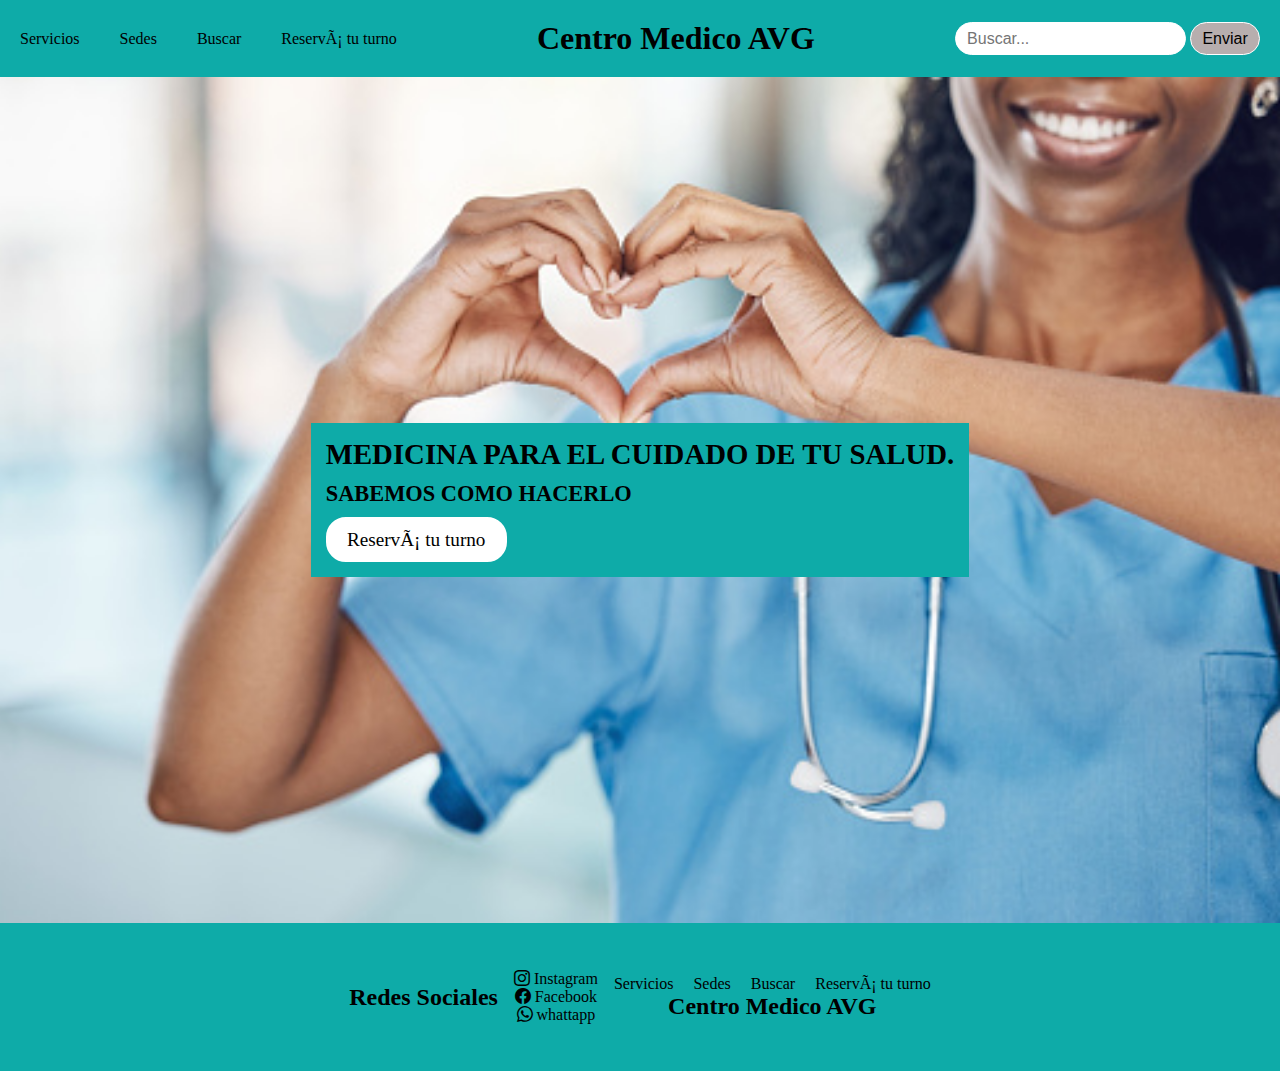
<file: index.html>
<!DOCTYPE html>
<html lang="es">

<head>
    <meta charset="=UTF-8">
    <meta http-equiv="X-UA-Compatible" content="IE=edge">
    <meta name="viewport" content="width=device-width, initial-scale=1.0">

    <link href="https://cdn.jsdelivr.net/npm/bootstrap@5.1.3/dist/css/bootstrap.min.css" rel="stylesheet"
        integrity="sha384-1BmE4kWBq78iYhFldvKuhfTAU6auU8tT94WrHftjDbrCEXSU1oBoqyl2QvZ6jIW3" crossorigin="anonymous">

    <link rel="stylesheet" href="https://cdn.jsdelivr.net/npm/bootstrap-icons@1.10.3/font/bootstrap-icons.css">
    <link rel="stylesheet" href="./css/style.css">

    <meta name="description" content="La mejor atencion para tu salud">

    <title> Centro Medico AVG </title>

</head>

<body>
    <header class="header">
        <nav class="header-nav">
            <ul class="header-list">
                <li class="list-item">
                    <a href="./pages/servicios.html">Servicios</a>
                </li>
                <li class="list-item">
                    <a href="./pages/sedes.html">Sedes</a>
                </li>
                <li class="list-item">
                    <a href="./pages/buscar.html">Buscar</a>
                </li>
                <li class="list-item">
                    <a href="./pages/reservar-turno.html">Reservá tu turno</a>
                </li>
            </ul>
        </nav>
        <div class="header-title">
            <h1 class="h1">Centro Medico AVG</h1>
        </div>
        <form action="" class="header-form">
            <input type="search" name="search" class="search-header" placeholder="Buscar...">
            <input type="submit" class="btn-header" value="Enviar">
        </form>
    </header>
    <header class="header-hamb">
        <!-- Menu hamburguesa -->
        <div class="header-hamb-title">
            <h1 class="h1">Centro Medico AVG</h1>
        </div>
        <div class="collapse" id="navbarToggleExternalContent">
            <div class="header-hamb-nav p-4">
                <!-- bg-dark -->
                <span class="text-muted">
                    <ul class="header-list">
                        <li class="list-item">
                            <a href="./pages/servicios.html">Servicios</a>
                        </li>
                        <li class="list-item">
                            <a href="./pages/sedes.html">Sedes</a>
                        </li>
                        <li class="list-item">
                            <a href="./pages/buscar.html">Buscar</a>
                        </li>
                        <li class="list-item">
                            <a href="./pages/reservar-turno.html">Reservá tu turno</a>
                        </li>
                    </ul>
                </span>
            </div>
        </div>
        <nav class="navbar navbar-dark header-hamb-nav">
            <!-- bg-dark -->
            <div class="container-fluid">
                <button class="navbar-toggler" type="button" data-bs-toggle="collapse"
                    data-bs-target="#navbarToggleExternalContent" aria-controls="navbarToggleExternalContent"
                    aria-expanded="false" aria-label="Toggle navigation">
                    <span class="navbar-toggler-icon"></span>
                </button>
            </div>
        </nav>

        <!--  -->
    </header>

    <main>
        <section class="portada-index">
            <div class="portada-texto">
                <h2 class="portada-h2">MEDICINA PARA EL CUIDADO DE TU SALUD.</h2>
                <h3 class="portada-h3">SABEMOS COMO HACERLO</h3>
                <a href="./pages/reservar-turno.html" class="btn">Reservá tu turno</a>
                <!-- <input type="submit" value="Reservá tu turno"> -->
            </div>
        </section>

    </main>

    <footer>
        <div class="footer-redes">
            <h4>Redes Sociales</h4>
            <div class="footer-redes-items">
                <ul>
                    <li>
                        <a href="https://www.google.com/" target="_blank">
                            <i class="bi bi-instagram"></i>
                            Instagram
                        </a>
                    </li>
                    <li>
                        <i class="bi bi-facebook"></i>
                        Facebook
                    </li>
                    <li>
                        <i class="bi bi-whatsapp"></i>
                        whattapp
                    </li>
                </ul>
            </div>
            <div>
                <ul class="header-list">
                    <li class="list-item">
                        <a href="./pages/servicios.html">Servicios</a>
                    </li>
                    <li class="list-item">
                        <a href="./pages/sedes.html">Sedes</a>
                    </li>
                    <li class="list-item">
                        <a href="./pages/buscar.html">Buscar</a>
                    </li>
                    <li class="list-item">
                        <a href="./pages/reservar-turno.html">Reservá tu turno</a>
                    </li>
                </ul>
                <h4 class="h4"><a href="../index.html">Centro Medico AVG</a></h4>
            </div>
        </div>
    </footer>

    <script src="https://cdn.jsdelivr.net/npm/bootstrap@5.1.3/dist/js/bootstrap.bundle.min.js"
        integrity="sha384-ka7Sk0Gln4gmtz2MlQnikT1wXgYsOg+OMhuP+IlRH9sENBO0LRn5q+8nbTov4+1p"
        crossorigin="anonymous"></script>
</body>

</html>
</file>
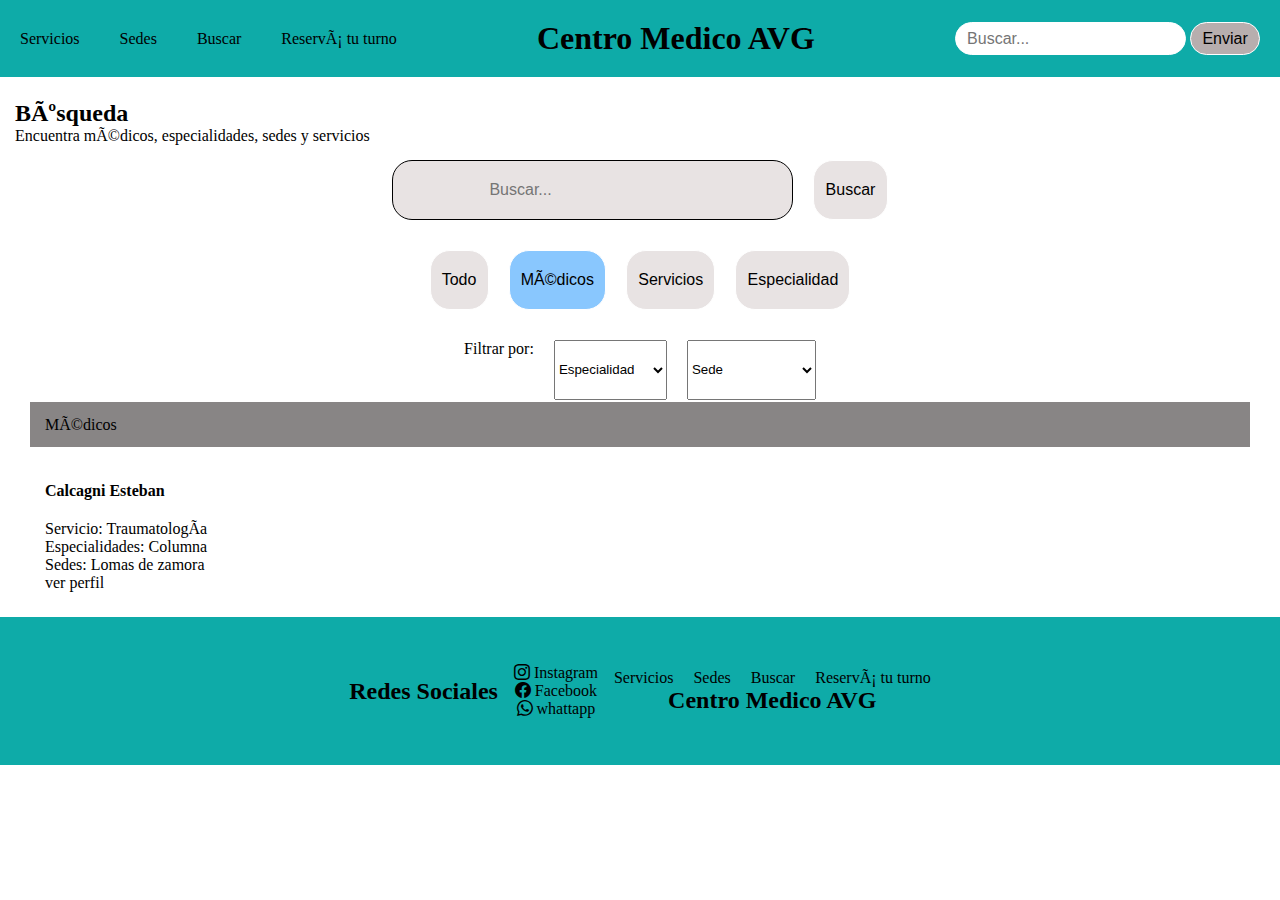
<file: pages/buscar.html>
<!DOCTYPE html>
<html lang="es">

<head>
    <meta charset="=UTF-8">
    <meta http-equiv="X-UA-Compatible" content="IE=edge">
    <meta name="viewport" content="width=device-width, initial-scale=1.0">
    <link rel="stylesheet" href="https://cdn.jsdelivr.net/npm/bootstrap-icons@1.10.3/font/bootstrap-icons.css">
    <link href="https://cdn.jsdelivr.net/npm/bootstrap@5.1.3/dist/css/bootstrap.min.css" rel="stylesheet"
        integrity="sha384-1BmE4kWBq78iYhFldvKuhfTAU6auU8tT94WrHftjDbrCEXSU1oBoqyl2QvZ6jIW3" crossorigin="anonymous">

    <link rel="stylesheet" href="../css/style.css">
    <meta name="description" content="Busca el especialista que necesitas">
    <title> Centro Medico AVG|Buscar</title>

</head>

<body>
    <header class="header">
        <nav class="header-nav">
            <ul class="header-list">
                <li class="list-item">
                    <a href="./servicios.html">Servicios</a>
                </li>
                <li class="list-item">
                    <a href="./sedes.html">Sedes</a>
                </li>
                <li class="list-item">
                    <a href="./buscar.html">Buscar</a>
                </li>
                <li class="list-item">
                    <a href="./reservar-turno.html">Reservá tu turno</a>
                </li>
            </ul>
        </nav>
        <div class="header-title">
            <!-- <h1 class="h1">Centro Medico AVG</h1> -->
            <h1 class="h1"><a href="../index.html">Centro Medico AVG</a></h1>
        </div>
        <form action="" class="header-form">
            <input type="search" name="search" class="search-header" placeholder="Buscar...">
            <input type="submit" class="btn-header" value="Enviar">
        </form>
    </header>
    <header class="header-hamb">
        <!-- Menu hamburguesa -->
        <div class="header-hamb-title">
            <!-- <h1 class="h1">Centro Medico AVG</h1> -->
            <h1 class="h1"><a href="../index.html">Centro Medico AVG</a></h1>
        </div>
        <div class="collapse" id="navbarToggleExternalContent">
            <div class="header-hamb-nav p-4">
                <!-- bg-dark -->
                <span class="text-muted">
                    <ul class="header-list">
                        <li class="list-item">
                            <a href="./servicios.html">Servicios</a>
                        </li>
                        <li class="list-item">
                            <a href="./sedes.html">Sedes</a>
                        </li>
                        <li class="list-item">
                            <a href="./buscar.html">Buscar</a>
                        </li>
                        <li class="list-item">
                            <a href="./reservar-turno.html">Reservá tu turno</a>
                        </li>
                    </ul>
                </span>
            </div>
        </div>
        <nav class="navbar navbar-dark header-hamb-nav">
            <!-- bg-dark -->
            <div class="container-fluid">
                <button class="navbar-toggler" type="button" data-bs-toggle="collapse"
                    data-bs-target="#navbarToggleExternalContent" aria-controls="navbarToggleExternalContent"
                    aria-expanded="false" aria-label="Toggle navigation">
                    <span class="navbar-toggler-icon"></span>
                </button>
            </div>
        </nav>

        <!--  -->
    </header>

    <main>
        <section class="flex-container1-bus">
            <h2>Búsqueda</h2>
            <div>
                Encuentra médicos, especialidades, sedes y servicios
            </div>
            <section class="flex-container-bus">
                <input type="text" class="search-bus" placeholder="Buscar..." value="">
                <input type="submit" class="btn-bus" value="Buscar">
            </section>

            <section class="flex-container-tema">
                <button class="btn-bus">Todo</button>
                <button class="btn-bus btn-sel">Médicos</button>
                <button class="btn-bus">Servicios</button>
                <button class="btn-bus">Especialidad</button>
            </section>

            <section class="flex-container-tema-pie">
                <span>Filtrar por:</span>
                <select>
                    <option>Especialidad</option>
                    <option value="Traumatología">Traumatología</option>
                    <option value="Diagnostico">Diagnóstico</option>
                    <option value="Nutricion">Nutrición</option>
                    <option value="Kinesiologia">Kinesiología</option>
                    <option value="Cardiología">Cardiología</option>
                </select>
                <select>
                    <option>Sede</option>
                    <option value="Traumatología">Barrio Norte</option>
                    <option value="Diagnostico">Belgrano</option>
                    <option value="Nutricion">Lomas de zamora</option>
                    <option value="Kinesiologia">Canning</option>
                </select>
            </section>

            <section class="flex-container-medico">

                <div class="barra-titulo">Médicos
                    <!-- <span>Médicos</span> -->
                    <!-- <img src="/icons/arrow-down.svg" class="rotate rotate-down"> -->
                </div>
                <!-- </section> -->
                <section class="flex-container-medico-det">
                    <h4>
                        Calcagni Esteban
                    </h4>
                    <div>
                        <div><span>Servicio:</span>
                            <span>Traumatología</span>
                        </div>
                        <div><span>Especialidades:</span>
                            <span>Columna</span>
                        </div>
                        <div><span>Sedes:</span>
                            <span>Lomas de zamora</span>
                        </div>
                        <div><a data-v-56c3e2ae="" href="/profesional/calcagni-esteban/">
                                ver perfil</a>
                        </div>
                </section>
                <!-- <section class="flex-container-medico-pie">
                    <div>
                        Encuentra médicos, especialidades, sedes y servicios
                    </div>
                    <div>
                        <img src="../img/search.png" alt="30px">
                    </div>
                </section> -->
            </section>
        </section>

    </main>
    <footer>
        <div class="footer-redes">
            <h4>Redes Sociales</h4>
            <div class="footer-redes-items">
                <ul>
                    <li>
                        <a href="https://www.google.com/" target="_blank">
                            <i class="bi bi-instagram"></i>
                            Instagram
                        </a>
                    </li>
                    <li>
                        <i class="bi bi-facebook"></i>
                        Facebook
                    </li>
                    <li>
                        <i class="bi bi-whatsapp"></i>
                        whattapp
                    </li>
                </ul>
            </div>
            <div>
                <ul class="header-list">
                    <li class="list-item">
                        <a href="./servicios.html">Servicios</a>
                    </li>
                    <li class="list-item">
                        <a href="./sedes.html">Sedes</a>
                    </li>
                    <li class="list-item">
                        <a href="./buscar.html">Buscar</a>
                    </li>
                    <li class="list-item">
                        <a href="./reservar-turno.html">Reservá tu turno</a>
                    </li>
                </ul>
                <h4 class="h4"><a href="../index.html">Centro Medico AVG</a></h4>
            </div>
        </div>
    </footer>

    <script src="https://cdn.jsdelivr.net/npm/bootstrap@5.1.3/dist/js/bootstrap.bundle.min.js"
        integrity="sha384-ka7Sk0Gln4gmtz2MlQnikT1wXgYsOg+OMhuP+IlRH9sENBO0LRn5q+8nbTov4+1p"
        crossorigin="anonymous"></script>
</body>

</html>
</file>
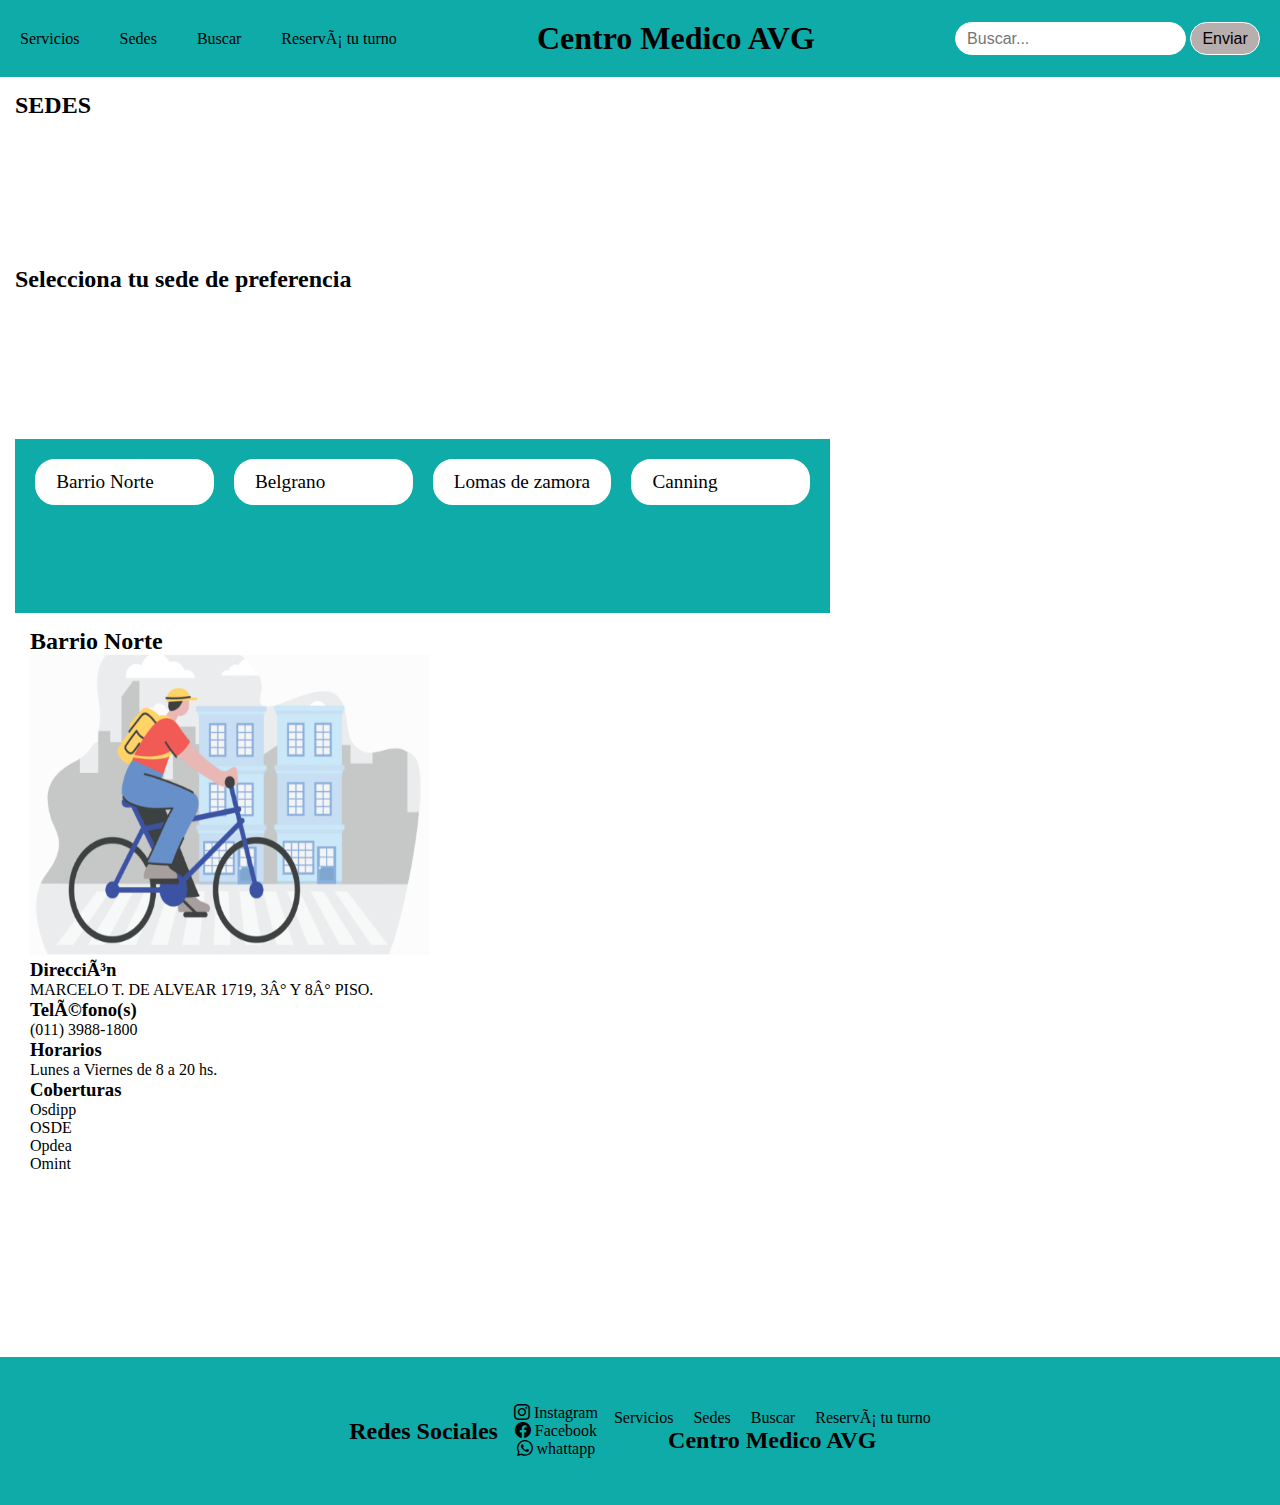
<file: pages/sedes.html>
<!DOCTYPE html>
<html lang="es">

<head>
    <meta charset="=UTF-8">
    <meta http-equiv="X-UA-Compatible" content="IE=edge">
    <meta name="viewport" content="width=device-width, initial-scale=1.0">
    <link rel="stylesheet" href="https://cdn.jsdelivr.net/npm/bootstrap-icons@1.10.3/font/bootstrap-icons.css">

    <link href="https://cdn.jsdelivr.net/npm/bootstrap@5.1.3/dist/css/bootstrap.min.css" rel="stylesheet"
        integrity="sha384-1BmE4kWBq78iYhFldvKuhfTAU6auU8tT94WrHftjDbrCEXSU1oBoqyl2QvZ6jIW3" crossorigin="anonymous">

    <link rel="stylesheet" href="../css/style.css">
    <meta name="description" content="Busca la sede mas cercana a tu doicilio">

    <!-- <link href="https://cdn.jsdelivr.net/npm/bootstrap@5.1.3/dist/css/bootstrap.min.css" rel="stylesheet"
        integrity="sha384-1BmE4kWBq78iYhFldvKuhfTAU6auU8tT94WrHftjDbrCEXSU1oBoqyl2QvZ6jIW3" crossorigin="anonymous"> -->

    <title> Centro Medico AVG|Sedes</title>

</head>

<body>
    <header class="header">
        <nav class="header-nav">
            <ul class="header-list">
                <li class="list-item">
                    <a href="./servicios.html">Servicios</a>
                </li>
                <li class="list-item">
                    <a href="./sedes.html">Sedes</a>
                </li>
                <li class="list-item">
                    <a href="./buscar.html">Buscar</a>
                </li>
                <li class="list-item">
                    <a href="./reservar-turno.html">Reservá tu turno</a>
                </li>
            </ul>
        </nav>
        <div class="header-title">
            <!-- <h1 class="h1">Centro Medico AVG</h1> -->
            <h1 class="h1"><a href="../index.html">Centro Medico AVG</a></h1>
        </div>
        <form action="" class="header-form">
            <input type="search" name="search" class="search-header" placeholder="Buscar...">
            <input type="submit" class="btn-header" value="Enviar">
        </form>
    </header>
    <header class="header-hamb">
        <!-- Menu hamburguesa -->
        <div class="header-hamb-title">
            <!-- <h1 class="h1">Centro Medico AVG</h1> -->
            <h1 class="h1"><a href="../index.html">Centro Medico AVG</a></h1>
        </div>
        <div class="collapse" id="navbarToggleExternalContent">
            <div class="header-hamb-nav p-4">
                <!-- bg-dark -->
                <span class="text-muted">
                    <ul class="header-list">
                        <li class="list-item">
                            <a href="./servicios.html">Servicios</a>
                        </li>
                        <li class="list-item">
                            <a href="./sedes.html">Sedes</a>
                        </li>
                        <li class="list-item">
                            <a href="./buscar.html">Buscar</a>
                        </li>
                        <li class="list-item">
                            <a href="./reservar-turno.html">Reservá tu turno</a>
                        </li>
                    </ul>
                </span>
            </div>
        </div>
        <nav class="navbar navbar-dark header-hamb-nav">
            <!-- bg-dark -->
            <div class="container-fluid">
                <button class="navbar-toggler" type="button" data-bs-toggle="collapse"
                    data-bs-target="#navbarToggleExternalContent" aria-controls="navbarToggleExternalContent"
                    aria-expanded="false" aria-label="Toggle navigation">
                    <span class="navbar-toggler-icon"></span>
                </button>
            </div>
        </nav>

        <!--  -->
    </header>
    <main>
        <section class="flex-container-sede">
            <h2 align:center>SEDES</h2>
            <h2>Selecciona tu sede de preferencia</h2>
            <section class="flex-container portada-btn">
                <a href="" class="btn">Barrio Norte</a>
                <a href="" class="btn">Belgrano</a>
                <a href="" class="btn">Lomas de zamora</a>
                <a href="" class="btn">Canning</a>
            </section>
            <!-- </section> -->

            <section class="flex-container-dir">
                <div>
                    <h2>Barrio Norte
                    </h2>
                    <div>
                        <img src="../img/sede-barrio-norte.png" class="card-img-sede">
                        <ul class="w-80">
                            <li class="lg:mb-8 mb-10">
                                <h3 class="lg:text-3xl text-xl font-bold uppercase font-trade mb-4">Dirección</h3>
                                <span class="font-medium lg:text-xl text-sm font-inter">MARCELO T. DE ALVEAR 1719, 3° Y
                                    8°
                                    PISO.</span>
                            </li>
                            <li class="lg:mb-8 mb-10">
                                <h3 class="lg:text-3xl text-xl font-bold uppercase font-trade mb-4">Teléfono(s)</h3>
                                <span class="font-medium lg:text-xl text-sm font-inter">(011) 3988-1800</span>
                            </li>
                            <li class="lg:mb-8 mb-10">
                                <h3 class="lg:text-3xl text-xl font-bold uppercase font-trade mb-4">Horarios</h3>
                                <p class="font-medium lg:text-xl text-sm font-inter">Lunes a Viernes de 8 a 20 hs.</p>
                            </li>
                            <li class="lg:mb-8 mb-6">
                                <h3 class="lg:text-3xl text-xl font-bold uppercase font-trade mb-4">Coberturas</h3>
                                <div class="flex mb-1.5">
                                    <span class="font-medium lg:text-xl text-sm font-inter ml-2">Osdipp</span>
                                </div>
                                <div class="flex mb-1.5">
                                    <span class="font-medium lg:text-xl text-sm font-inter ml-2">OSDE</span>
                                </div>
                                <div class="flex mb-1.5">
                                    <span class="font-medium lg:text-xl text-sm font-inter ml-2">Opdea</span>
                                </div>
                                <div class="flex mb-1.5">
                                    <span class="font-medium lg:text-xl text-sm font-inter ml-2">Omint</span>
                                </div>
                            </li>
                        </ul>
                    </div>
                </div>
            </section>

            <section>
                <div class="lg:w-1087 lg:h-323 h-44 lg:mb-40 mb-9">
                    <iframe
                        src="https://www.google.com/maps/embed?pb=!1m18!1m12!1m3!1d3284.278939905692!2d-58.394280083976575!3d-34.597107364656964!2m3!1f0!2f0!3f0!3m2!1i1024!2i768!4f13.1!3m3!1m2!1s0x95bcb7dd73290127%3A0xb6e228eff6ef640!2sArtro%20Barrio%20Norte!5e0!3m2!1ses-419!2sar!4v1645515401212!5m2!1ses-419!2sar"
                        width="100%" height="100%" allowfullscreen="allowfullscreen" loading="lazy" style="border:0;">
                    </iframe>
                </div>
            </section>
        </section>
    </main>
    <footer>
        <div class="footer-redes">
            <h4>Redes Sociales</h4>
            <div class="footer-redes-items">
                <ul>
                    <li>
                        <a href="https://www.google.com/" target="_blank">
                            <i class="bi bi-instagram"></i>
                            Instagram
                        </a>
                    </li>
                    <li>
                        <i class="bi bi-facebook"></i>
                        Facebook
                    </li>
                    <li>
                        <i class="bi bi-whatsapp"></i>
                        whattapp
                    </li>
                </ul>
            </div>
            <div>
                <ul class="header-list">
                    <li class="list-item">
                        <a href="./servicios.html">Servicios</a>
                    </li>
                    <li class="list-item">
                        <a href="./sedes.html">Sedes</a>
                    </li>
                    <li class="list-item">
                        <a href="./buscar.html">Buscar</a>
                    </li>
                    <li class="list-item">
                        <a href="./reservar-turno.html">Reservá tu turno</a>
                    </li>
                </ul>
                <h4 class="h4"><a href="../index.html">Centro Medico AVG</a></h4>
            </div>
        </div>
    </footer>

    <script src="https://cdn.jsdelivr.net/npm/bootstrap@5.1.3/dist/js/bootstrap.bundle.min.js"
        integrity="sha384-ka7Sk0Gln4gmtz2MlQnikT1wXgYsOg+OMhuP+IlRH9sENBO0LRn5q+8nbTov4+1p"
        crossorigin="anonymous"></script>
</body>

</html>
</file>
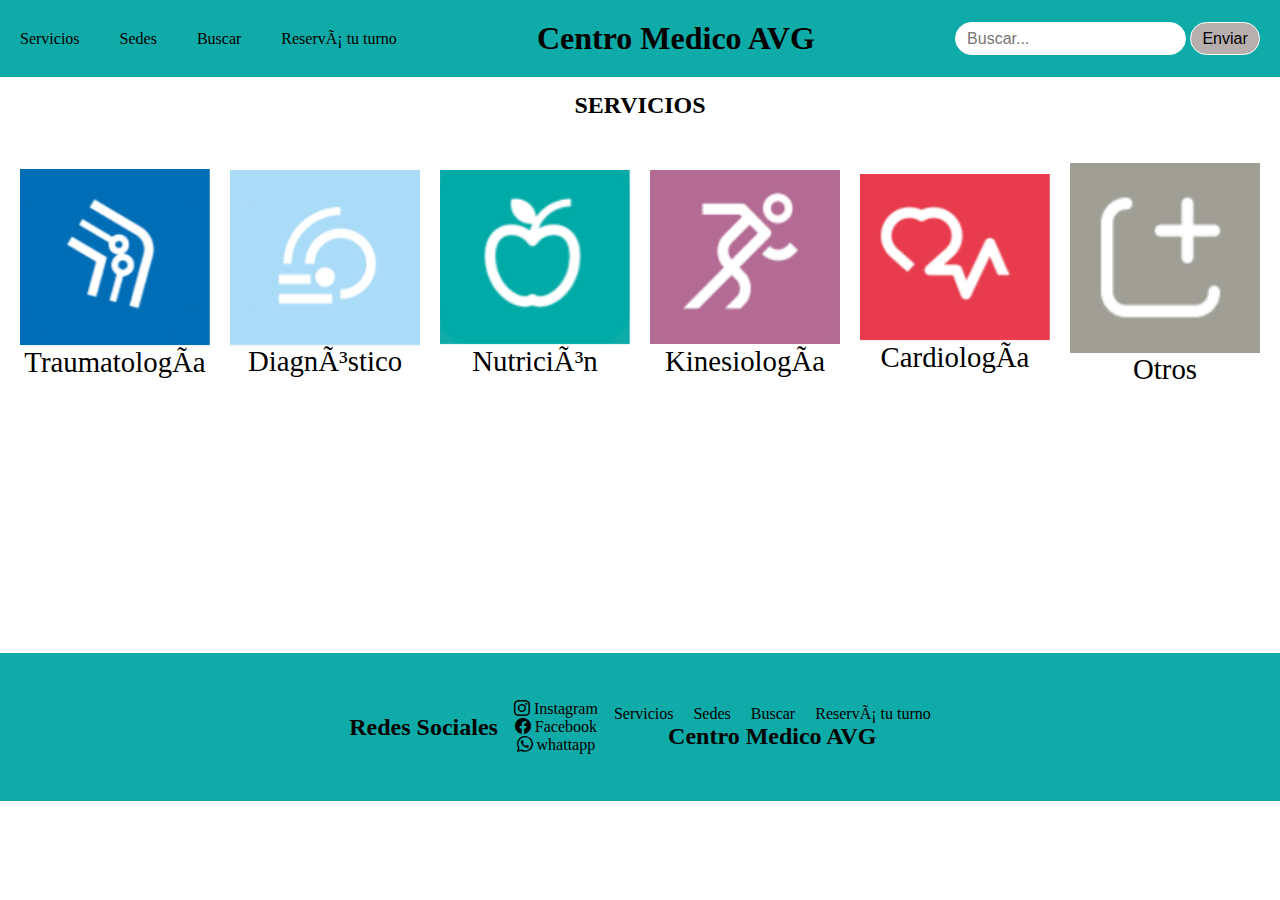
<file: pages/servicios.html>
<!DOCTYPE html>
<html lang="es">

<head>
    <meta charset="=UTF-8">
    <meta http-equiv="X-UA-Compatible" content="IE=edge">
    <meta name="viewport" content="width=device-width, initial-scale=1.0">

    <link href="https://cdn.jsdelivr.net/npm/bootstrap@5.1.3/dist/css/bootstrap.min.css" rel="stylesheet"
        integrity="sha384-1BmE4kWBq78iYhFldvKuhfTAU6auU8tT94WrHftjDbrCEXSU1oBoqyl2QvZ6jIW3" crossorigin="anonymous">

    <link rel="stylesheet" href="https://cdn.jsdelivr.net/npm/bootstrap-icons@1.10.3/font/bootstrap-icons.css">

    <link rel="stylesheet" href="../css/style.css">
    <link href="https://unpkg.com/aos@2.3.1/dist/aos.css" rel="stylesheet">
    <meta name="description" content="Ofrecemos los mejor servicios con los mejores especialistas para tu salud">
    <title> Centro Medico AVG|Servicios</title>
</head>

<body>
    <header class="header">
        <nav class="header-nav">
            <ul class="header-list">
                <li class="list-item">
                    <a href="./servicios.html">Servicios</a>
                </li>
                <li class="list-item">
                    <a href="./sedes.html">Sedes</a>
                </li>
                <li class="list-item">
                    <a href="./buscar.html">Buscar</a>
                </li>
                <li class="list-item">
                    <a href="./reservar-turno.html">Reservá tu turno</a>
                </li>
            </ul>
        </nav>
        <div class="header-title">
            <!-- <h1 class="h1">Centro Medico AVG</h1> -->
            <h1 class="h1"><a href="../index.html">Centro Medico AVG</a></h1>
        </div>
        <form action="" class="header-form">
            <input type="search" name="search" class="search-header" placeholder="Buscar...">
            <input type="submit" class="btn-header" value="Enviar">
        </form>
    </header>

    <header class="header-hamb">
        <!-- Menu hamburguesa -->
        <div class="header-hamb-title">
            <!-- <h1 class="h1">Centro Medico AVG</h1> -->
            <h1 class="h1"><a href="../index.html">Centro Medico AVG</a></h1>
        </div>
        <div class="collapse" id="navbarToggleExternalContent">
            <div class="header-hamb-nav p-4">
                <!-- bg-dark -->
                <span class="text-muted">
                    <ul class="header-list">
                        <li class="list-item">
                            <a href="./servicios.html">Servicios</a>
                        </li>
                        <li class="list-item">
                            <a href="./sedes.html">Sedes</a>
                        </li>
                        <li class="list-item">
                            <a href="./buscar.html">Buscar</a>
                        </li>
                        <li class="list-item">
                            <a href="./reservar-turno.html">Reservá tu turno</a>
                        </li>
                    </ul>
                </span>
            </div>
        </div>
        <nav class="navbar navbar-dark header-hamb-nav">
            <!-- bg-dark -->
            <div class="container-fluid">
                <button class="navbar-toggler" type="button" data-bs-toggle="collapse"
                    data-bs-target="#navbarToggleExternalContent" aria-controls="navbarToggleExternalContent"
                    aria-expanded="false" aria-label="Toggle navigation">
                    <span class="navbar-toggler-icon"></span>
                </button>
            </div>
        </nav>

        <!--  -->
    </header>

    <main>
        <section class="galeria">
            <h2 class="galeria-title">SERVICIOS</h2>

            <section class="contenedor-galeria">
                <div class="card">
                    <img data-aos="flip-up" class="card-img" src="../img/traumatologia.png" alt="100px">
                    <p>Traumatología</p>
                </div>
                <div class="card">
                    <img data-aos="flip-up" class="card-img" src="../img/diagnostico-por-imagenes.png" alt="100px">
                    <p>Diagnóstico</p>
                </div>
                <div class="card">
                    <img data-aos="flip-up" class="card-img" src="../img/nutricion.png" alt="100px">
                    <p>Nutrición</p>
                </div>
                <div class="card">
                    <img data-aos="flip-up" class="card-img" src="../img/kinesiologia.png" alt="100px">
                    <p>Kinesiología</p>
                </div>
                <div class="card">
                    <img data-aos="flip-up" class="card-img" src="../img/cardiologia.png" alt="100px">
                    <p>Cardiología</p>
                </div>
                <div class="card">
                    <img data-aos="flip-up" class="card-img" src="../img/otros-servicios.png" alt="100px">
                    <p>Otros</p>
                </div>
            </section>
        </section>
    </main>

    <footer>
        <div class="footer-redes">
            <h4>Redes Sociales</h4>
            <div class="footer-redes-items">
                <ul>
                    <li>
                        <a href="https://www.google.com/" target="_blank">
                            <i class="bi bi-instagram"></i>
                            Instagram
                        </a>
                    </li>
                    <li>
                        <i class="bi bi-facebook"></i>
                        Facebook
                    </li>
                    <li>
                        <i class="bi bi-whatsapp"></i>
                        whattapp
                    </li>
                </ul>
            </div>
            <div>
                <ul class="header-list">
                    <li class="list-item">
                        <a href="./servicios.html">Servicios</a>
                    </li>
                    <li class="list-item">
                        <a href="./sedes.html">Sedes</a>
                    </li>
                    <li class="list-item">
                        <a href="./buscar.html">Buscar</a>
                    </li>
                    <li class="list-item">
                        <a href="./reservar-turno.html">Reservá tu turno</a>
                    </li>
                </ul>
                <h4 class="h4"><a href="../index.html">Centro Medico AVG</a></h4>
            </div>
        </div>
    </footer>

    <script src="https://cdn.jsdelivr.net/npm/bootstrap@5.1.3/dist/js/bootstrap.bundle.min.js"
        integrity="sha384-ka7Sk0Gln4gmtz2MlQnikT1wXgYsOg+OMhuP+IlRH9sENBO0LRn5q+8nbTov4+1p"
        crossorigin="anonymous"></script>

    <script src="https://unpkg.com/aos@2.3.1/dist/aos.js"></script>
    <script>
        AOS.init();
    </script>

</body>

</html>
</file>
<file: css/style.css>
* {
  margin: 0;
  padding: 0;
  box-sizing: border-box;
}

a {
  text-decoration: none;
  color: black;
}

ul,
ol {
  /* list-style-type: none; */
  list-style: none;
}

/*  ------ Variabes -------- */
/*  ------------------------ */
/*  ------ Componentes -------- */
/*  ------ header -------- */
/* 
    .header-list {
        display: flex;
        gap: 20px;
        flex-flow: column wrap;
        justify-content: flex-start;
    }

    .header-title {
        display: flex;
        justify-content: center;
        align-items: center;
    } */
/* ======== General ========= */
.header {
  background-color: #0EABA8;
  color: black;
  padding: 20px;
}
.header .header-title:h1 {
  text-align: center;
}
.header .h2 {
  align-content: center;
}
.header .header-nav {
  grid-column: span 2;
  display: flex;
  align-items: start;
  justify-content: start;
}
.header .header-nav .header-list {
  display: flex;
  justify-content: center;
  align-items: center;
  gap: 40px;
}
.header .header-nav .header-list .list-item {
  text-align: center;
}
.header .header-nav .header-list .list-item a {
  text-decoration: none;
  color: black;
}
.header .header-nav .header-list .list-item a:hover {
  color: blue;
}
.header .header-nav .header-list .list-item a:a:active {
  color: blueviolet;
}
.header .header-form .btn-header {
  background-color: rgb(183, 174, 174);
  font-size: 1rem;
  padding: 0.4em 0.7em;
  border: 0.5px solid white;
  color: black;
  border-radius: 20px;
}
.header .header-form .search-header {
  background-color: white;
  font-size: 1rem;
  padding: 0.4em 0.7em;
  border: 0.5px solid white;
  color: black;
  border-radius: 20px;
}

@media (max-width: 767px) {
  .header {
    display: none;
  }
  .header-hamb {
    display: block;
    background-color: #0EABA8;
    color: black;
    padding: 20px;
  }
  .header-hamb-title {
    text-align: center;
    background-color: #0EABA8;
    color: black;
  }
  .header-hamb-nav {
    background-color: #0EABA8;
    color: black;
  }
  .header-hamb-nav .header-list .list-item a {
    text-decoration: none;
    color: black;
  }
  .header-hamb-nav .header-list .list-item a:hover {
    color: blue;
  }
  .header-hamb-nav .header-list .list-item a:a:active {
    color: blueviolet;
  }
}
/* MEDIAQUERIE - HEADER - TABLET - GRID */
@media (min-width: 768px) and (max-width: 1999px) {
  .header {
    display: none;
  }
  .header-hamb {
    display: block;
    background-color: #0EABA8;
    color: black;
    padding: 20px;
  }
  .header-hamb-title {
    text-align: center;
    background-color: #0EABA8;
    color: black;
  }
  .header-hamb-nav {
    background-color: #0EABA8;
    color: black;
  }
  .header-hamb-nav .header-list .list-item a {
    text-decoration: none;
    color: black;
  }
  .header-hamb-nav .header-list .list-item a:hover {
    color: blue;
  }
  .header-hamb-nav .header-list .list-item a:a:active {
    color: blueviolet;
  }
}
/* MEDIAQUERIE - HEADER -DESKTOP */
@media (min-width: 1200px) {
  .header {
    display: flex;
    justify-content: space-between;
    align-items: center;
  }
  .header-form {
    display: block;
    order: 1;
  }
  .header-list {
    display: flex;
    gap: 20px;
  }
  .header-hamb {
    display: none;
  }
}
/* ======== FOOTER ========== */
footer {
  background-color: #0EABA8;
  color: black;
  padding: 15px;
}

.footer-redes,
.footer-contacto,
.footer-newsletter {
  font-size: 1rem;
  padding: 1em;
  display: flex;
  flex-direction: row;
  align-items: center;
  text-align: center;
}

.footer-redes {
  justify-content: center;
}

.footer-redes-items {
  font-size: 1rem;
  padding: 1em;
  display: flex;
  flex-direction: column;
  align-items: center;
  text-align: center;
}

.contenedor-footer {
  width: 80%;
  border-bottom: 2px solid white;
  margin-left: auto;
  margin-right: auto;
}

footer h4 {
  font-size: 1.5rem;
}

.copy-footer {
  display: block;
  text-align: center;
  padding: 10px;
}

@media (min-width: 600px) {
  .contenedor-footer {
    display: flex;
    justify-content: space-between;
    align-items: center;
  }
}
/*  ------  Index  -------- */
/*  ------ Portada -------- */
.portada-index {
  /* background-color: cadetblue; */
  height: 94vh;
  background-image: url("../img/portada_principal.jpg");
  background-position: center;
  background-size: cover;
  display: flex;
  justify-content: center;
  align-items: center;
}

.portada-texto {
  background-color: #0EABA8;
  /* rgba(95, 158, 160, 0.493); */
  padding: 15px;
  color: black;
  display: flex;
  flex-direction: column;
  align-items: flex-start;
  gap: 10px;
}

.portada-btn {
  background-color: #0EABA8;
  /* rgba(95, 158, 160, 0.493); */
  padding: 15px;
  color: black;
  border: black;
  display: flex;
  flex-direction: column;
  align-items: flex-start;
  gap: 10px;
}

.portada-h2 {
  font-size: 1.8rem;
}

.portada-h3 {
  font-size: 1.4rem;
}

.btn {
  background-color: white;
  font-size: 1.2rem;
  padding: 0.5em 1em;
  border: 2px solid white;
  color: black;
  border-radius: 20px;
}

/* ======= GRILLA SERVICIOS ========= */
.card {
  width: 190px;
  height: 190px;
  /* border: solid 3px black; */
  font-size: 1.8rem;
  text-align: center;
  /* flex: flex-col; */
  display: flex;
  flex-direction: column;
  /* flex: justify-center; */
  /* gap:-10px; */
  /* max-width: 1280px; */
  /* justify-content: flex-start;     */
  justify-content: center;
  align-content: center;
}

.flex-container1 {
  display: flex;
  /* flex-flow: row wrap;   */
  flex-direction: column;
  height: flex;
  justify-content: center;
}

.flex-container {
  display: flex;
  /* flex-flow: row wrap;  
      height: flex; 
      justify-content: space-around; */
  flex-direction: column;
  gap: 20px;
}

.card-img {
  width: 30em;
  height: 30em;
}

/* ======= GRILLA GALERIA ========= */
.galeria {
  padding: 15px;
  height: 74vh;
}

.galeria-title {
  text-align: center;
}

.contenedor-galeria {
  display: flex;
  flex-direction: column;
  flex-wrap: wrap;
  gap: 20px;
  padding: 20px;
  justify-content: center;
  align-content: center;
}

@media (max-width: 767px) {
  .galeria {
    padding: 15px;
    height: 84rem;
  }
  .card-img {
    width: 100px;
    height: 100px;
  }
}
/* GRID - GALERIA - TABLET */
@media (min-width: 768px) {
  .contenedor-galeria {
    display: grid;
    grid-template-columns: repeat(2, 1fr);
    grid-template-rows: repeat(3, 40vh);
    gap: 20px;
    padding: 20px;
    justify-items: center;
    align-items: center;
    justify-content: center;
    align-content: center;
  }
  .contenedor-galeria img {
    width: 100%;
    height: 100%;
    object-fit: cover;
  }
  .galeria {
    padding: 15px;
    height: 80rem;
  }
}
@media (min-width: 1200px) {
  .contenedor-galeria {
    grid-template-columns: repeat(6, 1fr);
    grid-template-rows: repeat(1, 30vh);
    justify-items: center;
    align-items: center;
    justify-content: center;
    align-content: center;
  }
  .galeria {
    padding: 15px;
    height: 64vh;
  }
}
.flex-container-sede {
  display: flex;
  flex-flow: row wrap;
  flex-direction: column;
  height: flex;
  justify-content: center;
  padding: 15px;
  height: 22vh;
}

.flex-container {
  display: flex;
  flex-direction: row;
  gap: 20px;
}

.portada-btn {
  background-color: #0EABA8;
  /* rgba(95, 158, 160, 0.493); */
  padding: 15px;
  color: black;
  border: black;
}

.btn {
  background-color: white;
  font-size: 1.2rem;
  padding: 0.5em 1em;
  border: 2px solid white;
  color: black;
  border-radius: 20px;
}

.card-img-sede {
  width: 400PX;
  height: 300px;
}

@media (max-width: 767px) {
  .flex-container-sede {
    display: grid;
    grid-template-rows: repeat(3, 1fr);
    justify-content: start;
    padding: 15px;
    height: 85rem;
  }
  .flex-container {
    display: flex;
    flex-direction: column;
    gap: 20px;
    padding: 15px;
  }
  .flex-container-dir {
    padding: 15px;
  }
}
/* GRID - GALERIA - TABLET */
@media (min-width: 768px) {
  .flex-container-sede {
    display: grid;
    grid-template-rows: repeat(3, 1fr);
    justify-content: start;
    padding: 15px;
    height: 80rem;
  }
  .flex-container {
    display: grid;
    grid-template-columns: repeat(2, 1fr);
    gap: 20px;
    padding: 20px;
    padding: 15px;
  }
  .flex-container-dir {
    padding: 15px;
  }
}
@media (min-width: 1200px) {
  .flex-container-sede {
    display: grid;
    grid-template-rows: repeat(3, 1fr);
    justify-content: start;
    padding: 15px;
    height: 80rem;
  }
  .flex-container {
    display: grid;
    grid-template-columns: repeat(4, 1fr);
    gap: 20px;
    padding: 20px;
  }
}
.flex-container1-res {
  display: flex;
  /* flex-flow: row wrap;   */
  flex-direction: row;
  height: flex;
  justify-content: center;
  padding: 15px;
}

.flex-container-res {
  display: flex;
  flex-direction: column;
  justify-content: center;
  gap: 20px;
  padding: 15px;
  background-color: darkgray;
}

.flex-container-datepicker {
  display: flex;
  flex-direction: column;
  justify-content: center;
  gap: 30px;
  padding: 30px;
  background-color: darkgray;
}

.flex-container-nota {
  display: flex;
  flex-direction: column;
  justify-content: center;
  gap: 20px;
  padding: 20px;
  background-color: darkgray;
}

.columnas-calendario {
  padding: 20em;
  gap: 20px;
}

@media (max-width: 767px) {
  .flex-container1-res {
    display: grid;
    grid-template-columns: repeat(1, 1fr);
    justify-content: start;
    padding: 15px;
  }
}
/* GRID - GALERIA - TABLET */
@media (min-width: 768px) and (max-width: 1199px) {
  .flex-container1-res {
    display: grid;
    grid-template-columns: repeat(2, 1fr);
    justify-content: start;
    padding: 15px;
  }
}
.flex-container1-bus {
  display: flex;
  flex-flow: row wrap;
  flex-direction: column;
  justify-content: center;
  padding: 15px;
  height: 60vh;
}

.flex-container-bus {
  display: flex;
  flex-direction: row;
  gap: 20px;
  justify-content: center;
  padding: 15px;
  height: 10vh;
}

.flex-container-tema {
  display: flex;
  flex-direction: row;
  justify-content: center;
  gap: 20px;
  padding: 15px;
  height: 10vh;
}

.flex-container-tema-pie {
  display: flex;
  flex-direction: row;
  justify-content: center;
  gap: 20px;
  padding: 15px;
  height: 10vh;
}

.flex-container-medico {
  display: flex;
  flex-direction: column;
  justify-content: center;
  gap: 20px;
  padding: 15px;
  height: 20vh;
}

.flex-container-medico-det {
  display: flex;
  flex-direction: column;
  justify-content: center;
  gap: 20px;
  padding: 15px;
  height: 20vh;
}

.flex-container-medico-pie {
  display: flex;
  flex-direction: column;
  justify-content: center;
  gap: 20px;
  padding: 15px;
  height: 20vh;
}

.search-bus {
  background-color: rgb(232, 227, 227);
  font-size: 1rem;
  padding: 0.3em 6em;
  border: 0.5px solid black;
  color: black;
  border-radius: 20px;
  gap: 20px;
}

.btn-bus {
  background-color: rgb(232, 227, 227);
  font-size: 1rem;
  padding: 0.4em 0.7em;
  border: 0.5px solid white;
  color: black;
  border-radius: 20px;
}

.btn-sel {
  background-color: rgb(137, 199, 254);
}

.barra-titulo {
  background-color: rgb(136, 133, 133);
  display: flex;
  flex-flow: row wrap;
  flex-direction: column;
  height: flex;
  justify-content: center;
  padding: 15px;
  height: 5vh;
}

@media (max-width: 767px) {
  .flex-container1-bus {
    display: flex;
    flex-flow: row wrap;
    flex-direction: column;
    justify-content: start;
    padding: 15px;
    height: 50rem;
  }
  .flex-container-bus {
    display: flex;
    flex-flow: row wrap;
    flex-direction: column;
    padding: 15px;
    height: 8rem;
  }
  .flex-container-bus .search-bus {
    background-color: rgb(232, 227, 227);
    font-size: 1rem;
    padding: 0.2em 2em;
    border: 0.5px solid black;
    color: black;
    border-radius: 20px;
    gap: 10px;
    height: 40px;
  }
  .flex-container-bus .btn-bus {
    background-color: rgb(232, 227, 227);
    font-size: 1rem;
    padding: 0.4em 0.7em;
    border: 0.5px solid white;
    color: black;
    border-radius: 20px;
    width: 20vh;
    height: 40px;
  }
  .flex-container-tema {
    display: grid;
    grid-template-columns: repeat(1, 1fr);
    gap: 20px;
    padding: 15px;
    height: 14rem;
  }
  .flex-container-tema-pie {
    display: flex;
    flex-direction: column;
    justify-content: start;
    padding: 15px;
    height: 11rem;
  }
  .flex-container-medico {
    padding: 15px;
    height: 7rem;
  }
  .flex-container-medico-det {
    padding: 15px;
    height: 8rem;
  }
}
/* GRID - GALERIA - TABLET */
@media (min-width: 768px) and (max-width: 1199px) {
  .flex-container1-bus {
    display: flex;
    flex-flow: row wrap;
    flex-direction: column;
    justify-content: start;
    padding: 15px;
    height: 40rem;
  }
  .flex-container-bus {
    display: grid;
    grid-template-columns: repeat(2, 1fr);
    gap: 20px;
    padding: 15px;
    padding: 8px;
  }
  .flex-container-bus .search-bus {
    background-color: rgb(232, 227, 227);
    font-size: 1rem;
    padding: 0.2em 2em;
    border: 0.5px solid black;
    color: black;
    border-radius: 20px;
    gap: 10px;
    height: 40px;
    width: 90vh;
  }
  .flex-container-bus .btn-bus {
    background-color: rgb(232, 227, 227);
    font-size: 1rem;
    padding: 0.4em 0.7em;
    border: 0.5px solid white;
    color: black;
    border-radius: 20px;
    width: 15vh;
    height: 40px;
    gap: 10px;
  }
  .flex-container-tema {
    display: grid;
    grid-template-columns: repeat(2, 1fr);
    gap: 20px;
    padding: 15px;
    height: 10rem;
  }
  .flex-container-tema-pie {
    display: flex;
    flex-direction: row;
    justify-content: start;
    padding: 15px;
    height: 4rem;
  }
  .flex-container-medico {
    padding: 15px;
    height: 12rem;
  }
  .flex-container-medico-det {
    padding: 15px;
    height: 8rem;
  }
}

/*# sourceMappingURL=style.css.map */
</file>
